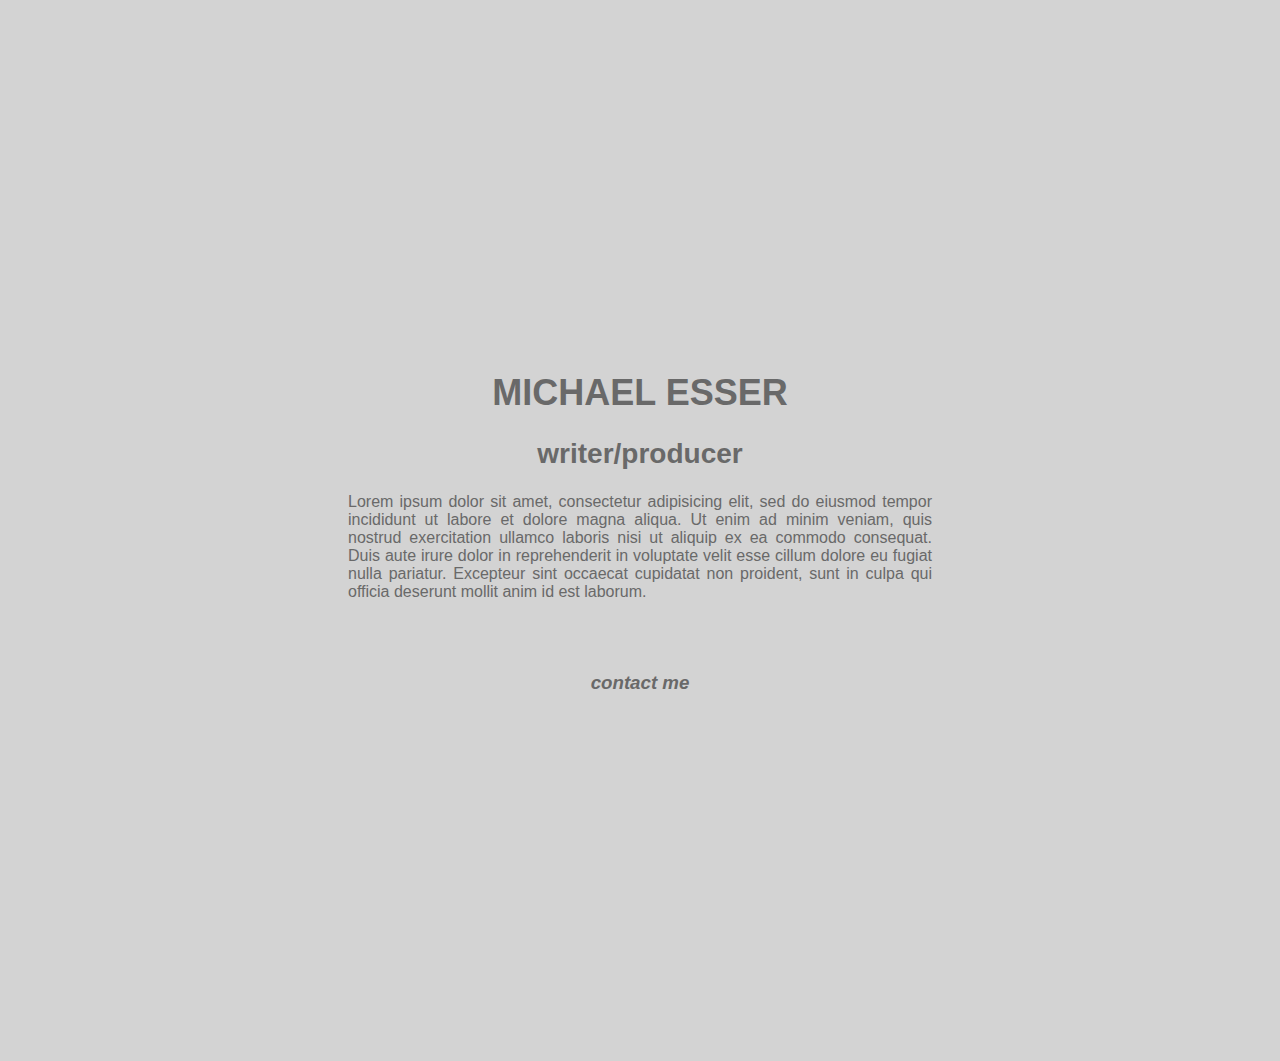
<file: unit_1a/index.html>
<!DOCTYPE html>
<html>
<head>
<title>Michael Esser, Writer/Producer</title>
<link rel="stylesheet" type="text/css" href="css/style.css">
</head>

<body>
	<h1>Michael Esser</h1>
	<h2>Writer/Producer</h2>
	<p>Lorem ipsum dolor sit amet, consectetur adipisicing elit, sed do eiusmod
	tempor incididunt ut labore et dolore magna aliqua. Ut enim ad minim veniam,
	quis nostrud exercitation ullamco laboris nisi ut aliquip ex ea commodo
	consequat. Duis aute irure dolor in reprehenderit in voluptate velit esse
	cillum dolore eu fugiat nulla pariatur. Excepteur sint occaecat cupidatat non
	proident, sunt in culpa qui officia deserunt mollit anim id est laborum.</p><br><br>
	<h3><a href="mailto=michael.esser@dramaworks.de">contact me</a></h3>
</body>

</html>
</file>
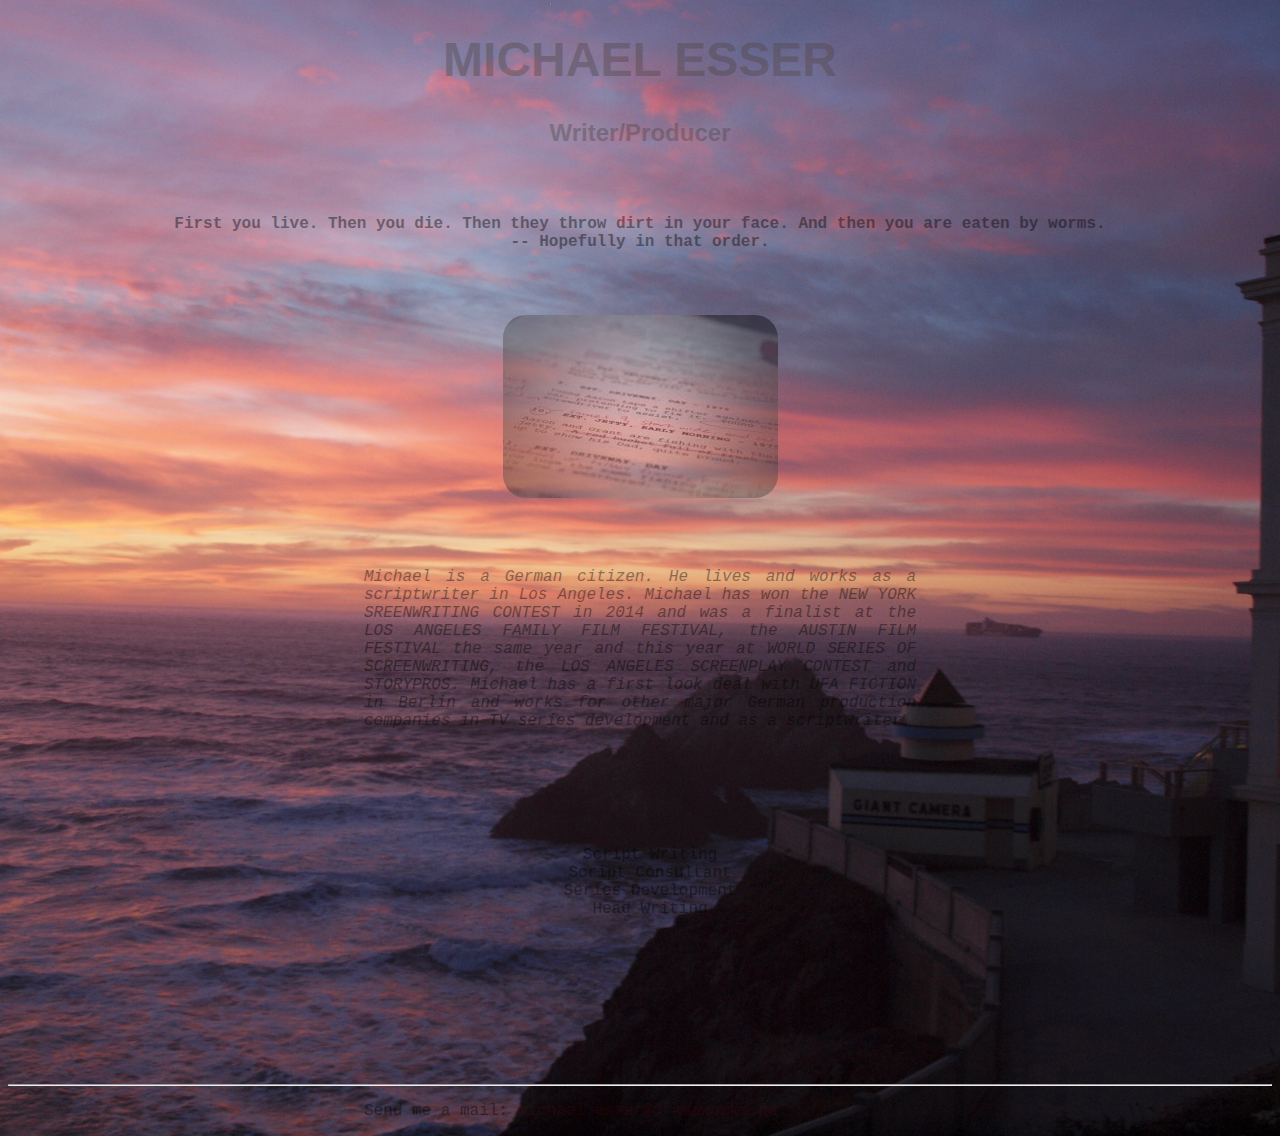
<file: unit_3/index.html>
<!DOCTYPE html>
<html>
<head>
	<title>Michael Esser</title>
	<link rel="stylesheet" type="text/css" href="css/style.css">
</head>
<body>
<h1>Michael Esser</h1>
<h2>Writer/Producer</h2>
<p id="slogan">First you live. Then you die. Then they throw dirt in your face. And then you are eaten by worms. <br>-- Hopefully in that order.</p>
<img src="css/images/script_2.jpg">
<p id="resume">Michael is a German citizen. He lives and works as a scriptwriter in Los Angeles. Michael has won the NEW YORK SREENWRITING CONTEST in 2014 and was a finalist at the LOS ANGELES FAMILY FILM FESTIVAL, the AUSTIN FILM FESTIVAL the same year and this year at WORLD SERIES OF SCREENWRITING, the LOS ANGELES SCREENPLAY CONTEST and STORYPROS. Michael has a first look deal with UFA FICTION in Berlin and works for other major German production companies in TV series development and as a scriptwriter.</p>
<ul>
	<li>Script Writing</li>
	<li>Script Consultant</li>
	<li>Series Development</li>
	<li>Head Writing</li>
</ul>
<hr>
<p id="address">Send me a mail: <a href="mailto:michael.esser@dramaworks.de">michael.esser@dramaworks.de</a></p>	

</body>
</html>
</file>
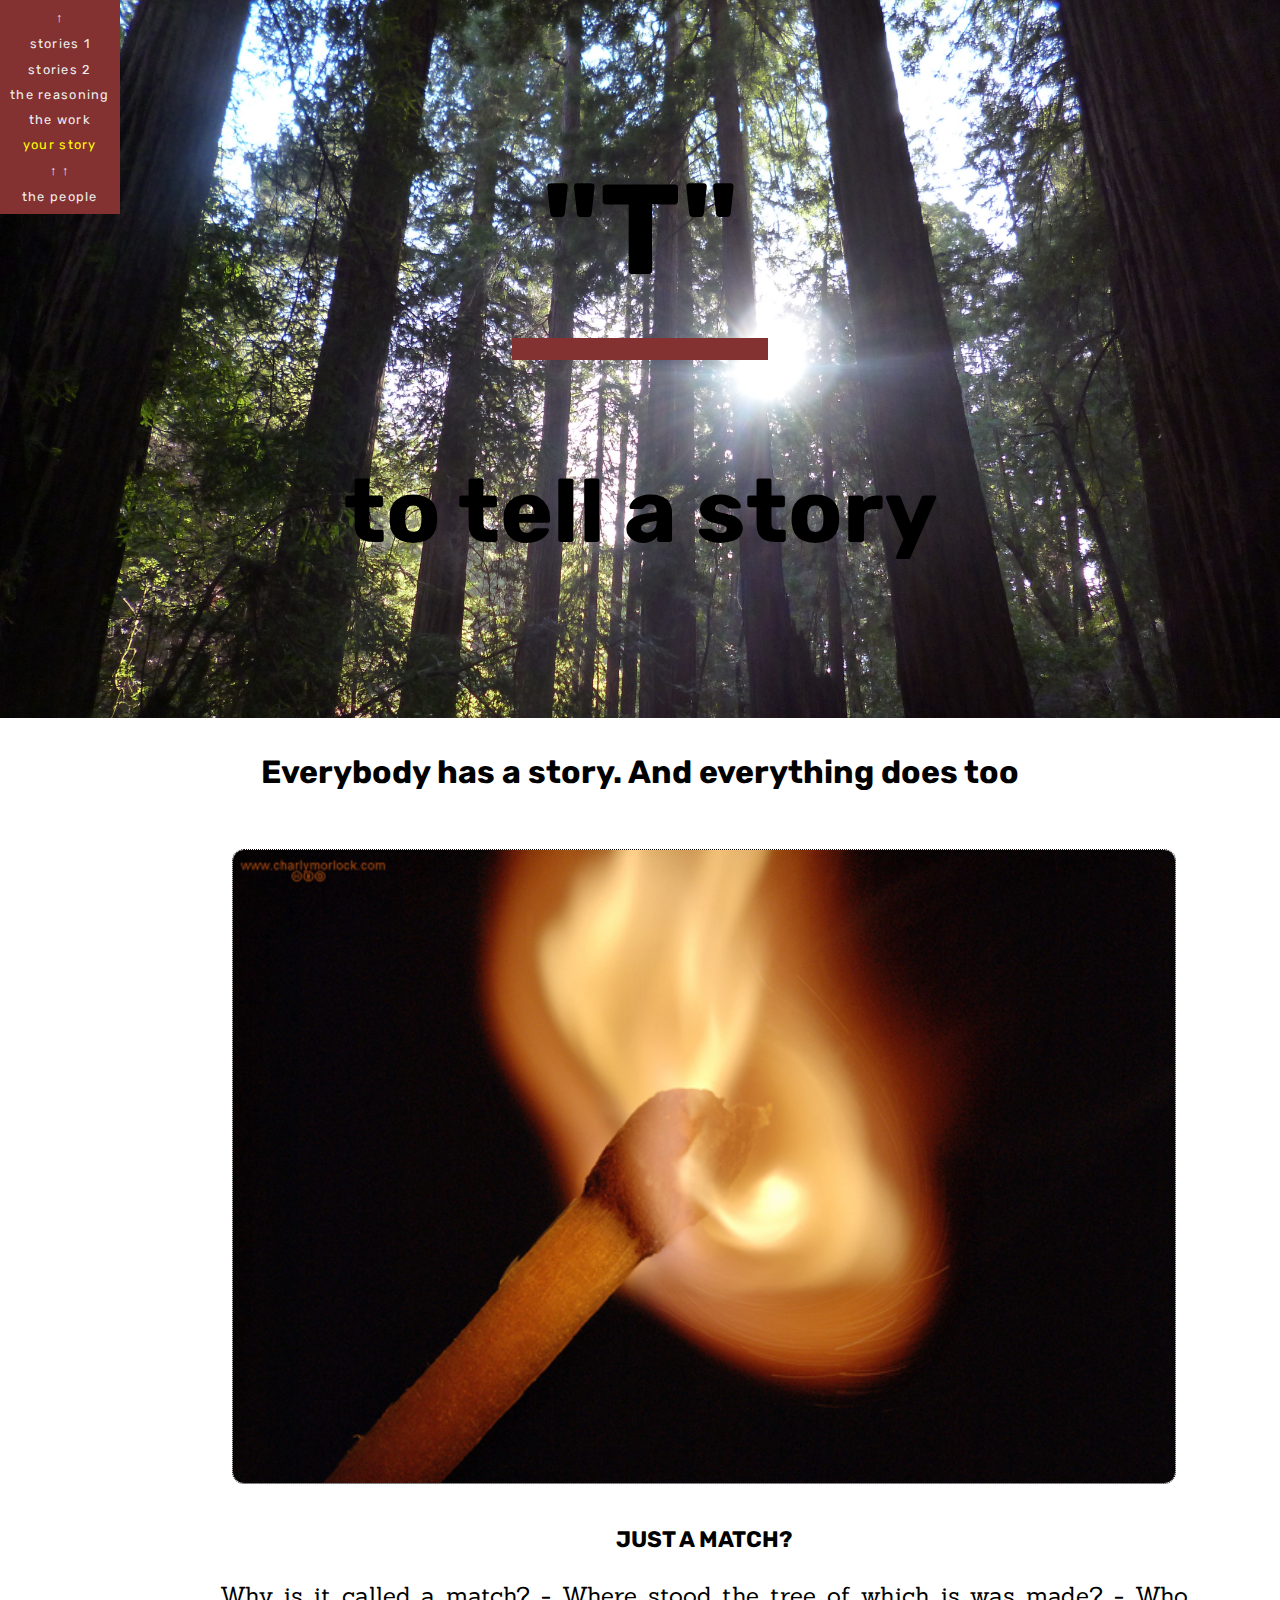
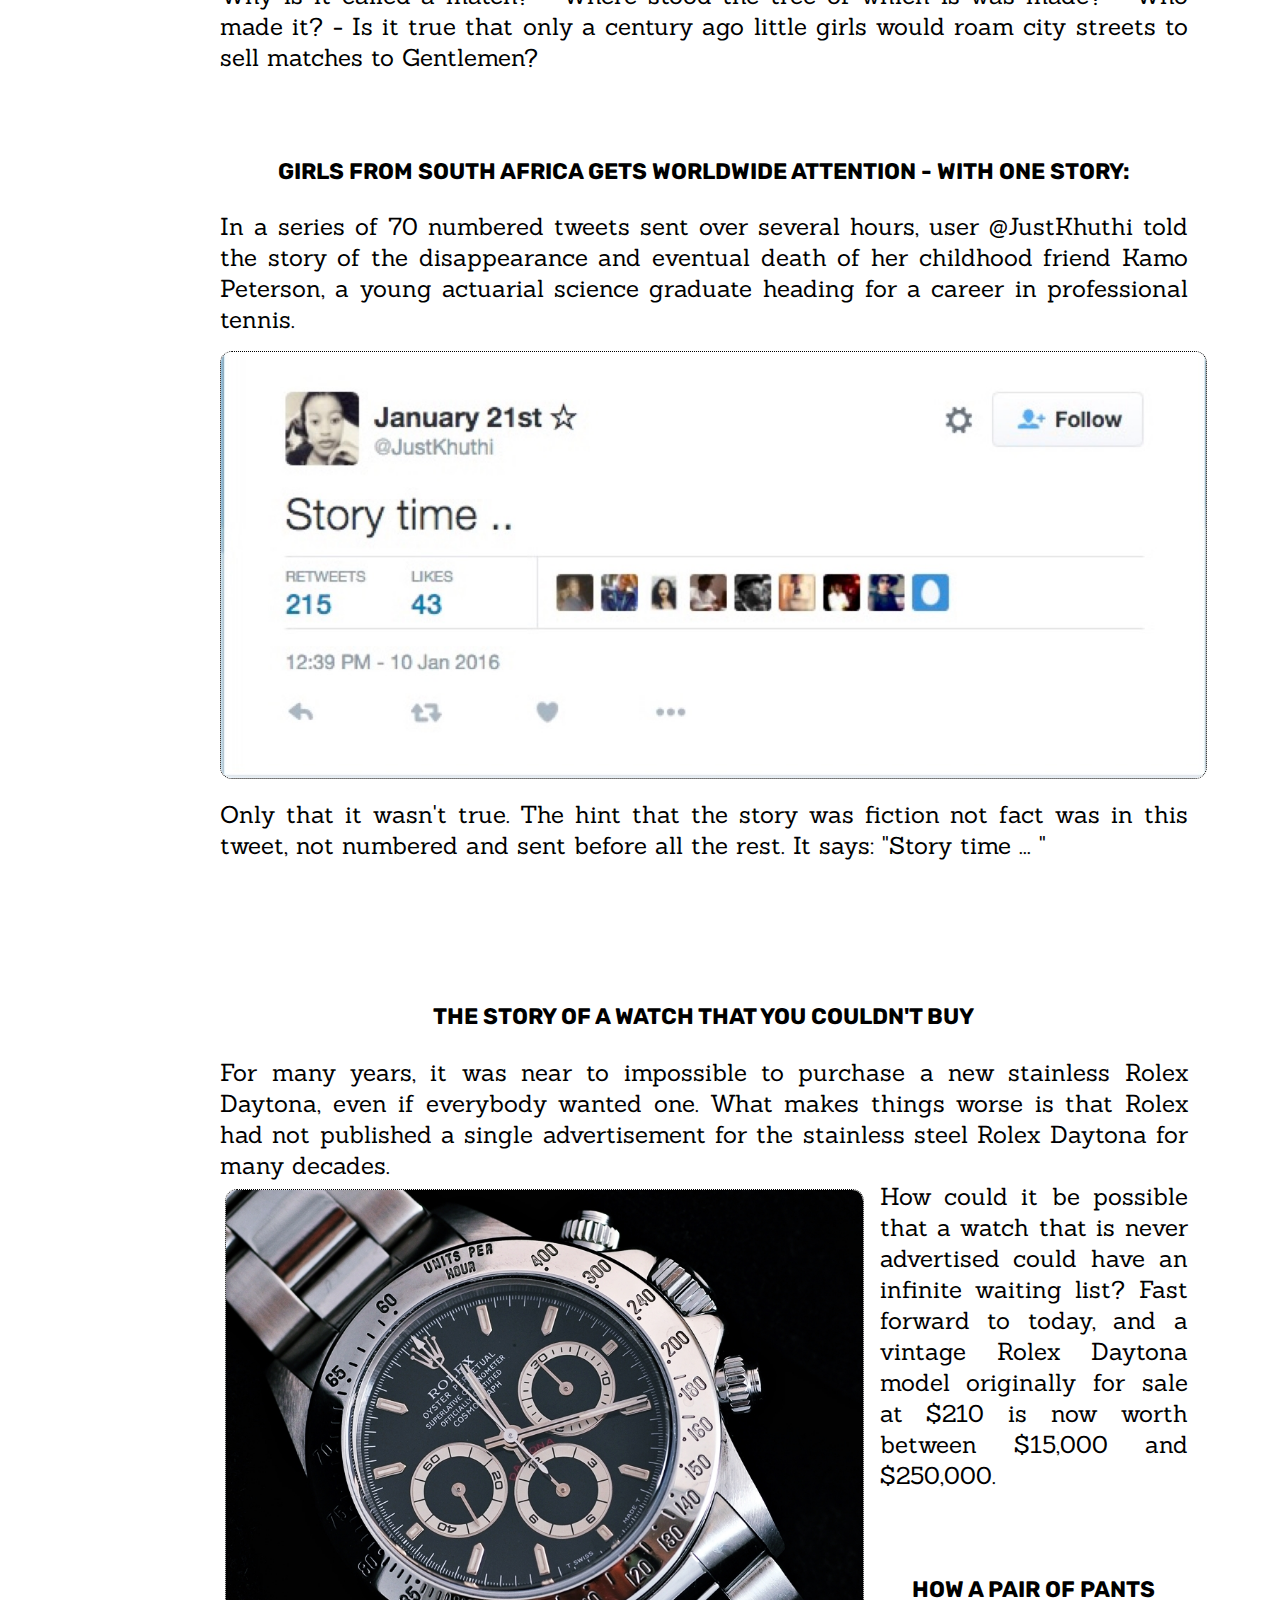
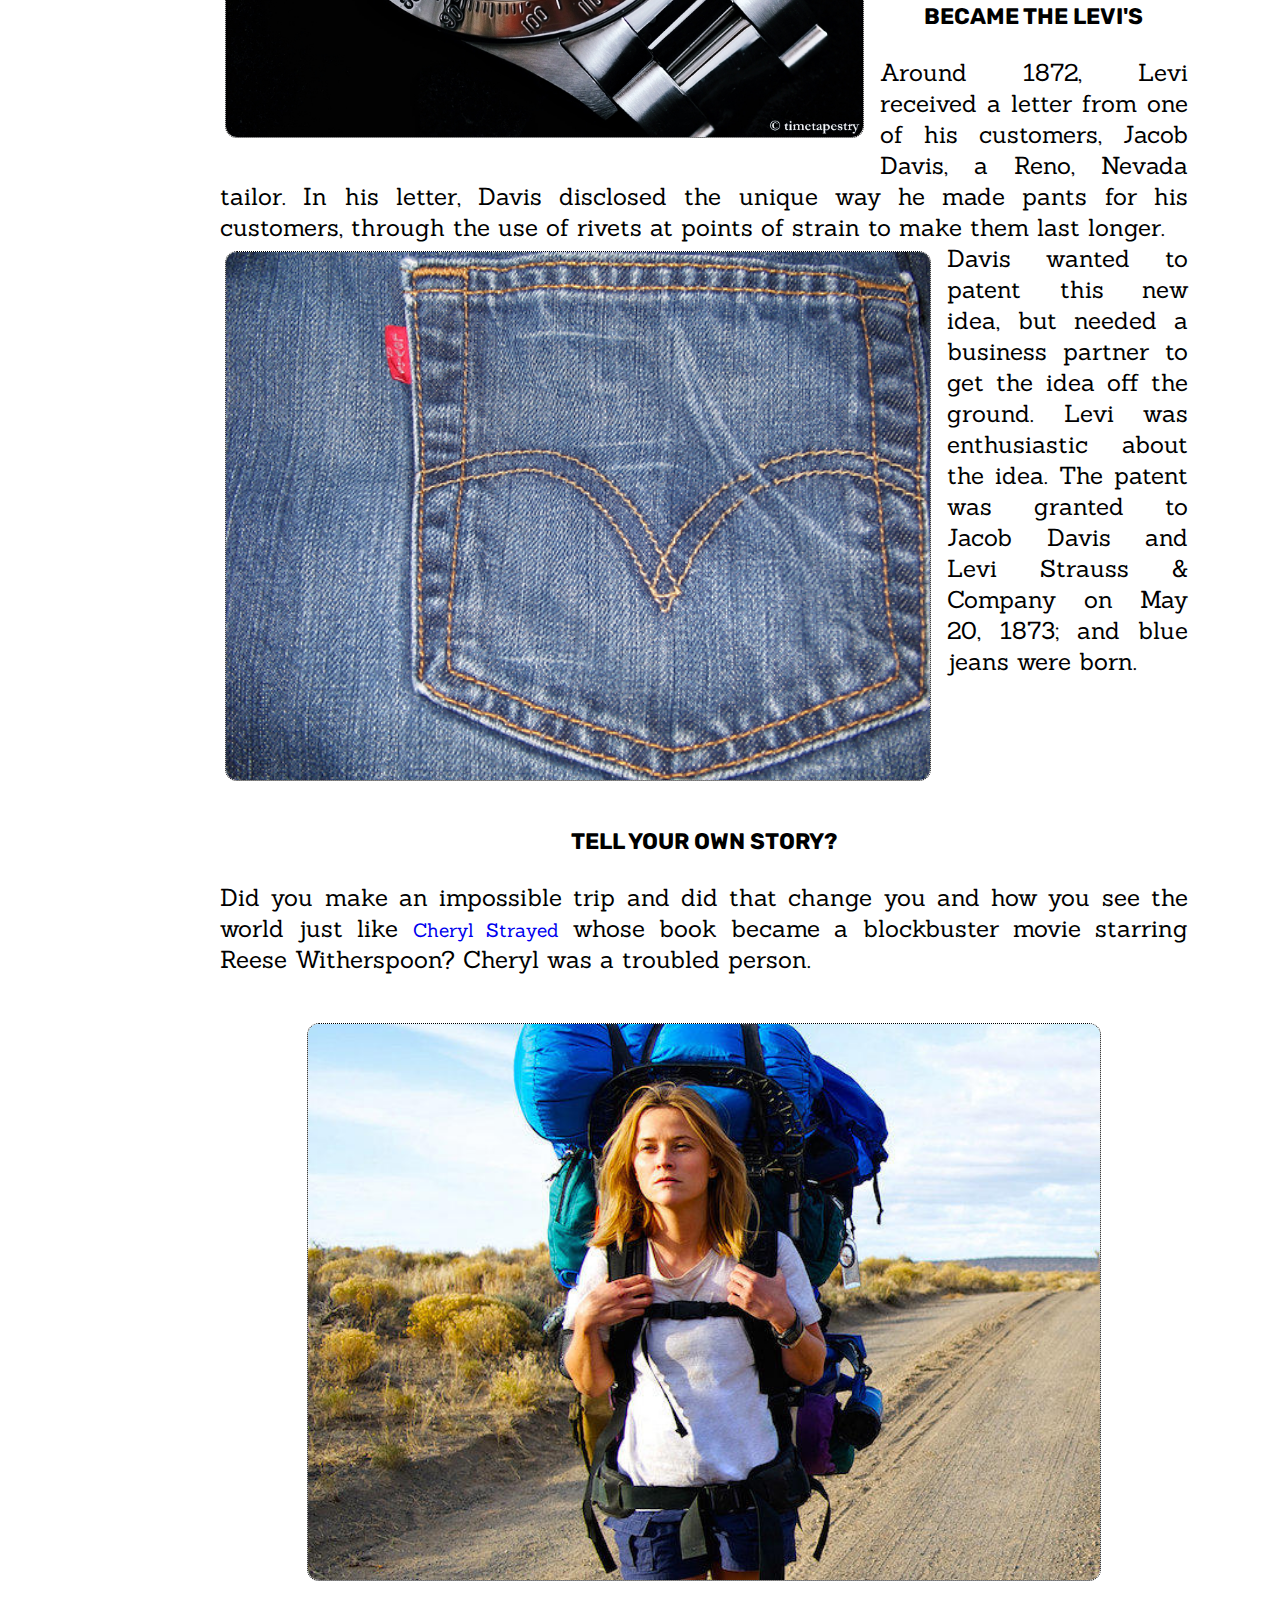
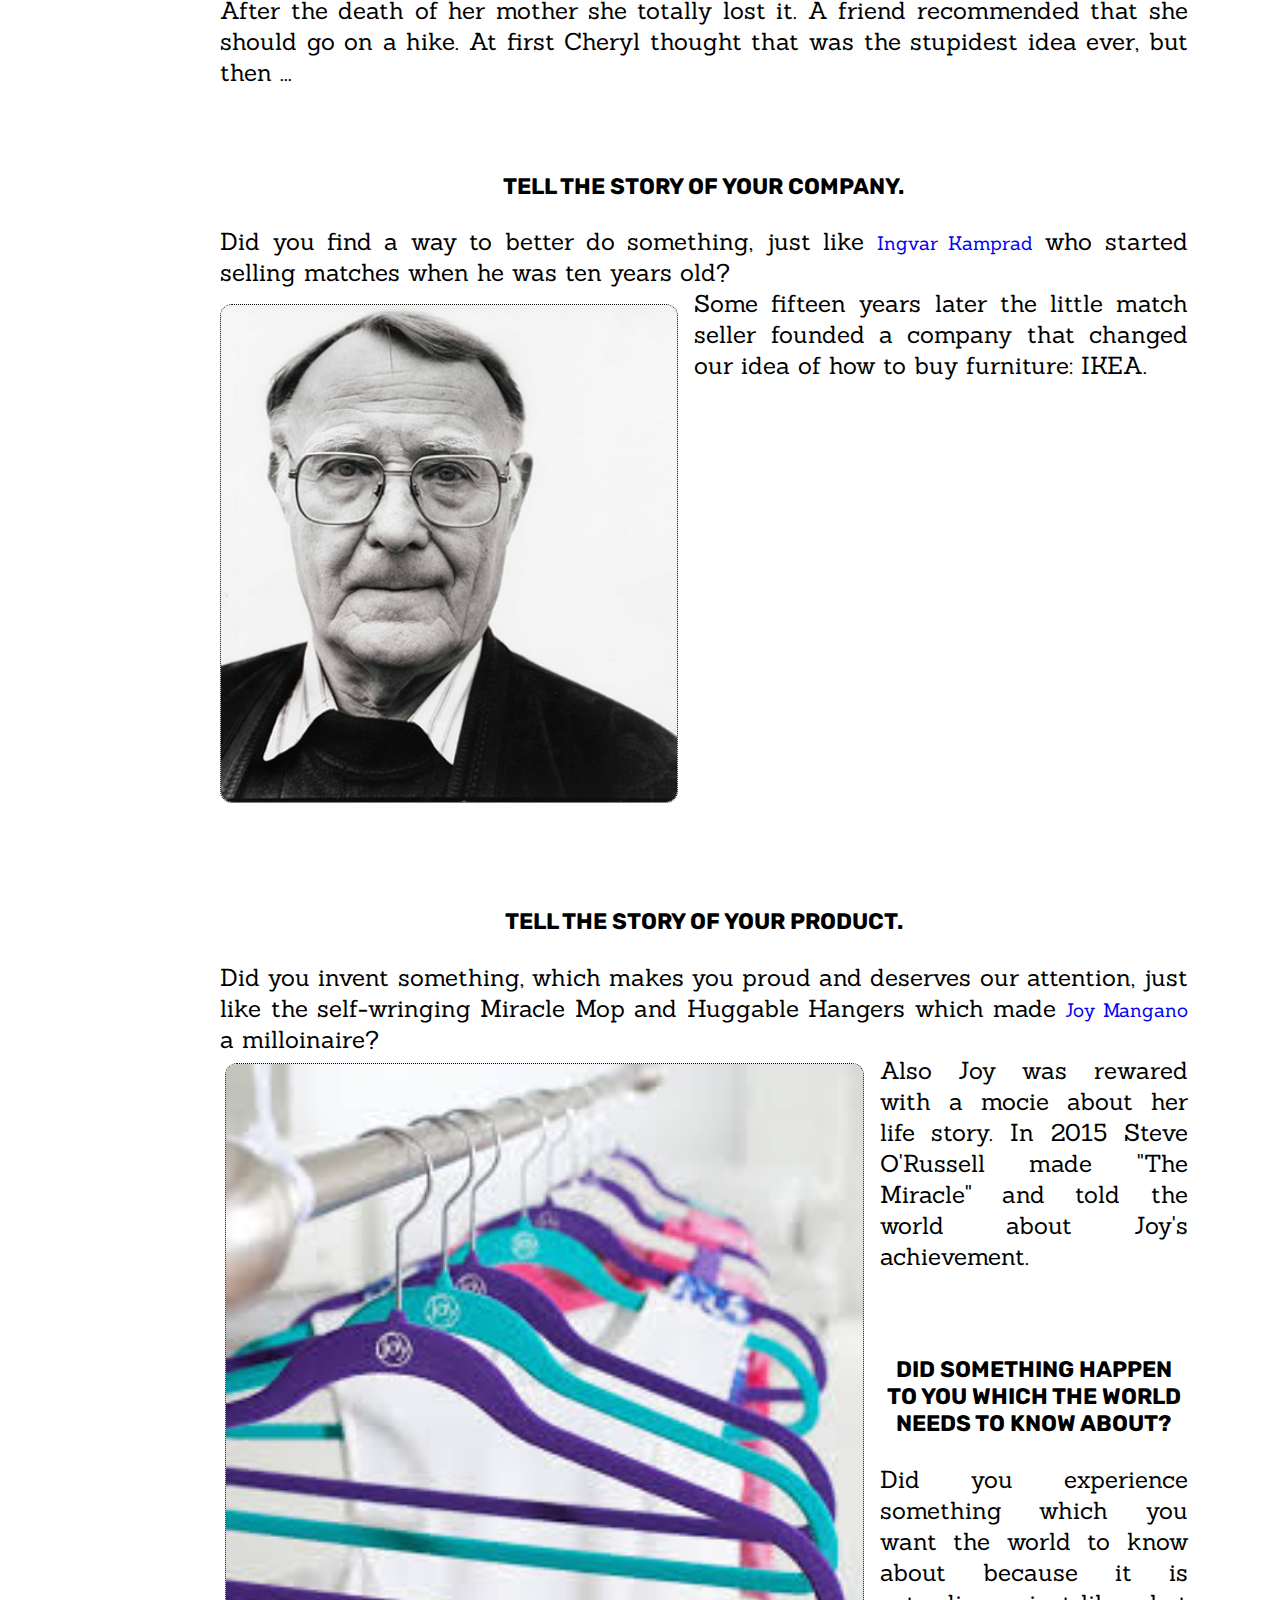
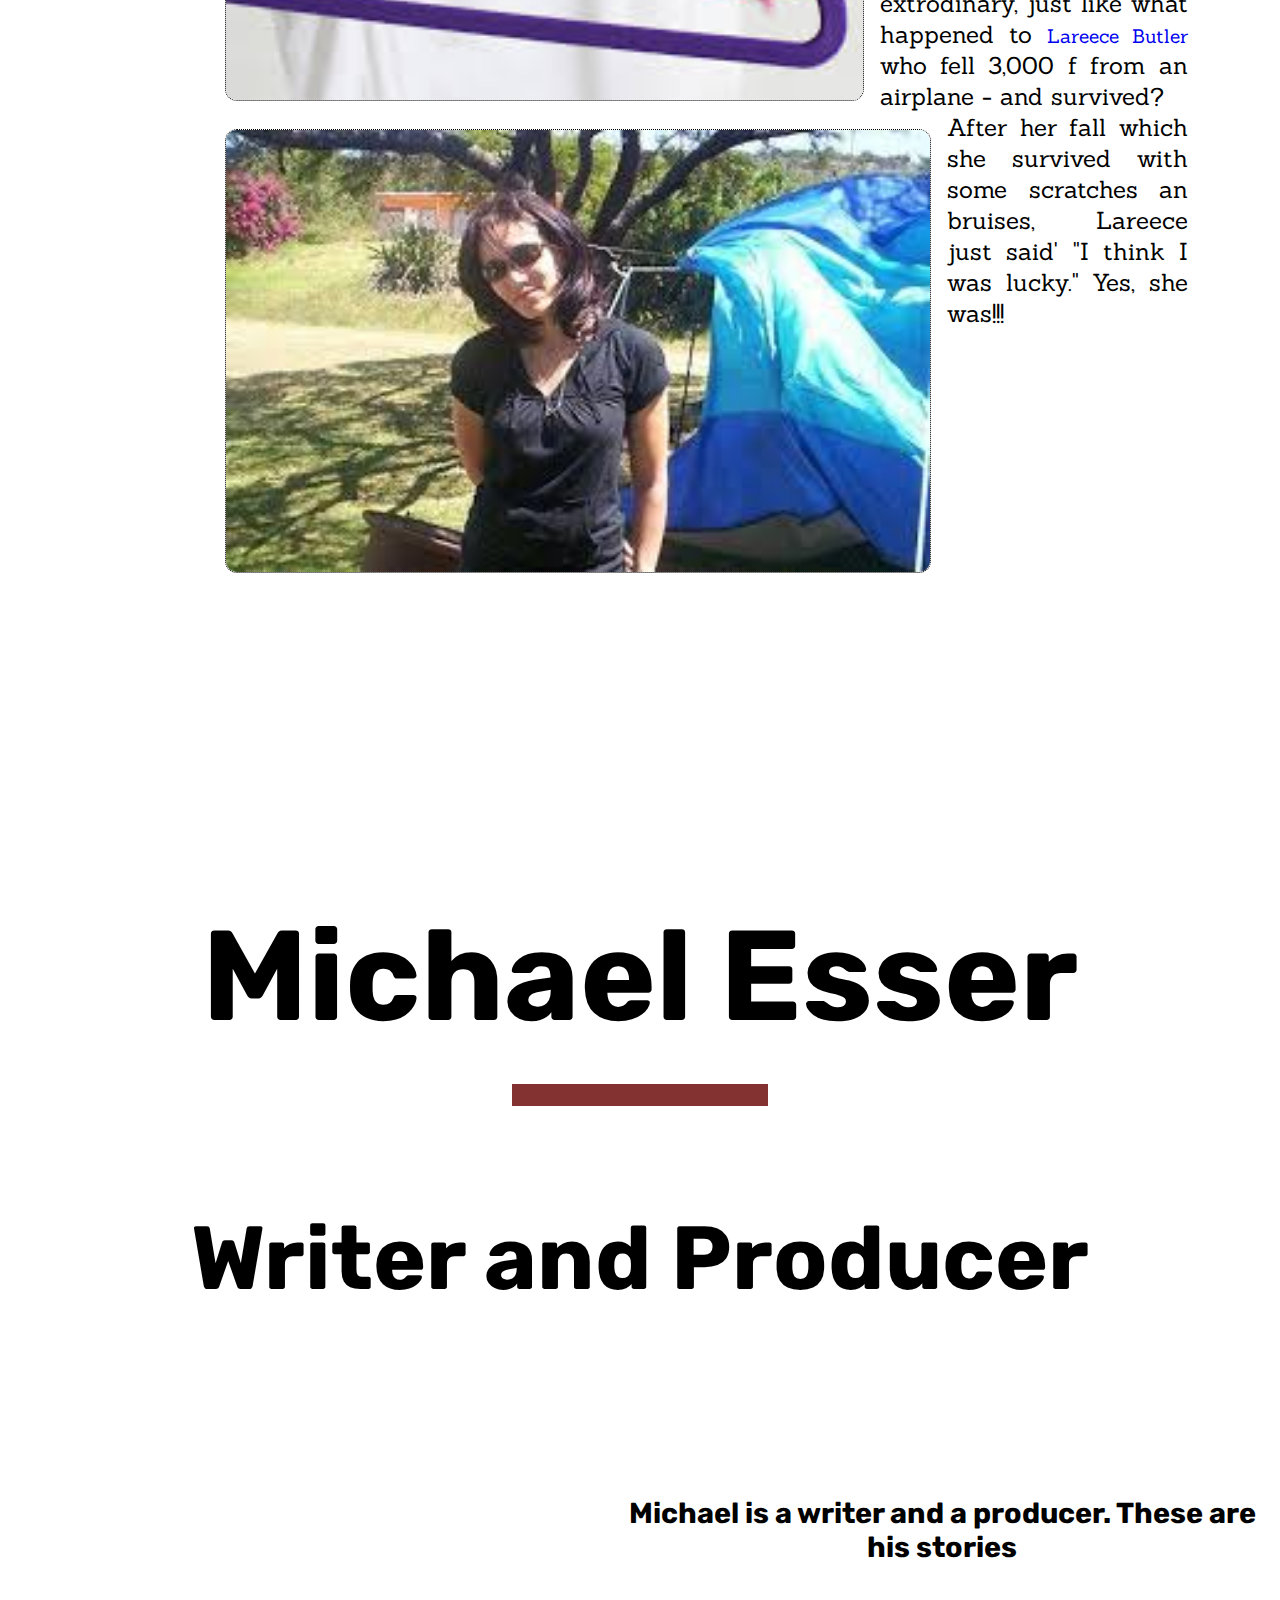
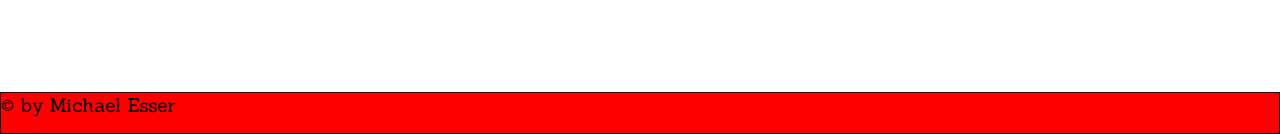
<file: Unit_7/index.html>
<!DOCTYPE html>
<html>
<meta name="viewport" content="width=device-width, initial-scale=1">

<head>
	<title>to tell a story</title>
	<link rel="stylesheet" type="text/css" href="css/style.css">
</head>

<body>

	<div id="lander">
		
		<header id="main-header">
			<h1>"T"</h1>
			<hr>
			<h2>to tell a story</h2>
		</header>
		
	</div>

<nav class="clearfix">
		<a href="#lander">&#8593;</a>
		<a href="#stories-one">stories 1</a>
		<a href="#stories-two">stories 2</a>
		<a href="#the-reasoning">the reasoning</a>
		<a href="#the-work">the work</a>
		<a href="#your-story">your story</a>
		<a href="#lander2">&#8593 &#8593;</a>
		<a href="#the-people">the people</a>
			
</nav>

<main>
		
<article id="stories-one" class="clearfix:after">
	<h2>Everybody has a story. And everything does too</h2>
	
	<section class="article-1">
		<div class="picture-1">
			<img src="pictures/MatchStrike.jpg">
		</div>		
		
		<div class="text-1">
		<h3>
		JUST A MATCH?	
		</h3>

		<p>
		Why is it called a match? - Where stood the tree of which is was made? - Who made it? - Is it true that only a century ago little girls would roam city streets to sell matches to Gentlemen?
		</p>
		</div>
	</section>

	<section class="article-2">
		
	<div class="text-2">
		<h3>
		Girls from South Africa gets worldwide attention - with one story:
		</h3>
		<p>
		In a series of 70 numbered tweets sent over several hours, user @JustKhuthi told the story of the disappearance and eventual death of her childhood friend Kamo Peterson, a young actuarial science graduate heading for a career in professional tennis. </p>
		<div class="picture-2">
			<img src="pictures/StoryTime.jpg">
		</div>
		<p>Only that it wasn't true.
		The hint that the story was fiction not fact was in this tweet, not numbered and sent before all the rest. It says: "Story time ... "
		</p>
	</div>
	</section>
</article>

<article id="stories-two" class="clearfix:after">
	<section class="article-3">
		<div class="text-3">
		<h3>
		The Story of a watch that you couldn't buy
		</h3>
		<p>
		For many years, it was near to impossible to purchase a new stainless Rolex Daytona, even if everybody wanted one. 
		What makes things worse is that Rolex had not published a single advertisement for the stainless steel Rolex Daytona for  many decades.</p> 
		<div class="picture-3">
		 	<img src="pictures/RolexDaytona.jpg">
		</div>
		<p>How could it be possible that a watch that is never advertised could have an infinite waiting list?
		Fast forward to today, and a vintage Rolex Daytona model originally for sale at $210 is now worth between $15,000 and $250,000. 
		</p>
		</div>	
		
	</section>
	
	<section class="article-4">
		<div class="text-4">
		<h3>
		How a pair of pants became The Levi's	
		</h3>
		<p>
		Around 1872, Levi received a letter from one of his customers, Jacob Davis, a Reno, Nevada tailor. In his letter, Davis disclosed the unique way he made pants for his customers, through the use of rivets at points of strain to make them last longer.</p> 
		<div class="picture-4">
			<img src="pictures/LevisJeans.jpg">
		</div>
		<p>Davis wanted to patent this new idea, but needed a business partner to get the idea off the ground. Levi was enthusiastic about the idea. The patent was granted to Jacob Davis and Levi Strauss & Company on May 20, 1873; and blue jeans were born.
		</p>
		</div>	
	</section>
</article>

<article id="your-story" class="clearfix:after">
	
	<section class="your-story-1 clearfix:after">
			
		<div class="text-5">
		<h3>
		Tell your own story?	
		</h3>

		<p>
		Did you make an impossible trip and did that change you and how you see the world just like <a href="http://www.cherylstrayed.com/wild_108676.htm">Cheryl Strayed</a> whose book became a blockbuster movie starring Reese Witherspoon? Cheryl was a troubled person. </p>
		<div class="picture-5">
			<img src="pictures/ReeseWitherspoon.jpg">
		</div>	
		<p>After the death of her mother she totally lost it. A friend recommended that she should go on a hike. At first Cheryl thought that was the stupidest idea ever, but then ...
		</p>
		</div>
	</section>

	<section class="your-story-2 clearfix">
		
		<div class="text-6">
		<h3>
		Tell the story of your company.
		</h3>
		<p>
		Did you find a way to better do something, just like <a href="http://www.businessinsider.com/how-ikea-founder-ingvar-kamprad-became-a-billionaire-2015-7">Ingvar Kamprad</a> who started selling matches when he was ten years old? </p>
		<div class="picture-6">
			<img src="pictures/IngvarKamprad.jpg">
		</div>
		<p>Some fifteen years later the little match seller founded a company that changed our idea of how to buy furniture: IKEA.
		</p>
		</div>
	</section>

	<section class="your-story-3 clearfix:after">
		<div class="text-7">
		<h3>
		Tell the story of your product.
		</h3>
		<p>
		Did you invent something, which makes you proud and deserves our attention, just like the self-wringing Miracle Mop and Huggable Hangers which made <a href="http://www.vanityfair.com/hollywood/2015/12/joy-mangano-true-story">Joy Mangano</a> a milloinaire?</p> 
		<div class="picture-7">
		 	<img src="pictures/Hangers.jpg">
		</div>
		<p>Also Joy was rewared with a mocie about her life story. In 2015 Steve O'Russell made "The Miracle" and told the world about Joy's achievement. 
		</p>
		</div>	
		
	</section>
	
	<section class="your-story-4 clearfix">
		<div class="text-8">
		<h3>
		Did something happen to you which the world needs to know about?	
		</h3>
		<p>
		Did you experience something which you want the world to know about because it is extrodinary, just like what happened to <a href="http://www.telegraph.co.uk/news/worldnews/africaandindianocean/southafrica/7404061/Divine-intervention-as-woman-survives-3000ft-skydive-fall.html">Lareece Butler</a> who fell 3,000 f from an airplane - and survived?</p> 
		<div class="picture-8">
			<img src="pictures/Lareece.jpg">
		</div>
		<p>After her fall which she survived with some scratches an bruises, Lareece just said' "I think I was lucky." Yes, she was!!!
		</p>
		</div>	
	</section>
</article>

<div id="lander2">
		
		<header id="main-header2">
			<h1>Michael Esser</h1>
			<hr>
			<h2>Writer and Producer</h2>
		</header>
		
	</div>

<article id="own-stories-one" class="clearfix">
	<h4>Michael is a writer and a producer. These are his stories</h4>
</article>	

</main>

</body>

<footer id="bottom">
<p1>&copy by Michael Esser</p1>
</footer>

</html>
</file>
<file: unit_1a/css/style.css>
body {
	background-color: #D3D3D3;
	text-align: center;
	font-family: Helvetica;
	padding: 340px;
}

h1, p, h2 {
	color: #696969;
}
h1 {

	font-size: 36px;
	text-transform: uppercase;
	
}
h2 {
	font-size: 28px;
	text-transform: lowercase;
	text-indent: block;
	padding: 0px;
}
p {
	text-align: justify;
	
}
a {

	text-decoration: none;
	text-align: center;
	color: #696969;
	font-weight: bold;
	font-style: italic;
}
</file>
<file: unit_3/css/style.css>
body {
	background-color: rgba(150,150,150,0.8);
	background-image: url("images/sunet_san_francisco.jpg");
	background-size: cover;
	
}
img {
	border-radius: 23px;
    display: block;
    margin-left: auto;
	margin-right: auto;
	margin-bottom: 70px;
	opacity: 0.4;
     
}

img:hover {

    opacity: 1.0;
    
}
h1 {
	text-align: center;
	text-transform: uppercase;
	color: #514647;
	font-family: Helvetica;
	font-size: 48px;
	opacity: 0.4
}
h1:hover {
	opacity: 1.0
}
h2	{
	text-align: center;
	font-family: Helvetica;
	color: #514647;
	opacity: 0.4
}
h2:hover {
	opacity: 1.0
}

p {
	text-align: justify;
	padding-right: 356px;
	padding-left: 356px;
	font-family: Courier; 
	opacity: 0.4
}
p:hover {
	opacity: 1.0;
}
ul {

    list-style-type: none;
	font-family: Courier;
	padding-top: 100px;
	padding-left: 20px;
	padding-bottom: 150px;
	opacity: 0.4

}
ul:hover {
	opacity: 1.0;
}
li {
	text-align: center;

}
a {
	text-decoration: none;
	color: rgba(173,0,0,0.3);
}
a:hover {
	color: rgb(255,0,0);
}
#slogan {
	text-align: center;
	font-weight: bold;
	padding: 48px;
	
}
#resume {
	font-style: italic;
	
}
</file>
<file: Unit_7/css/style.css>
@import url(https://fonts.googleapis.com/css?family=Rubik:400,700);
@import url(https://fonts.googleapis.com/css?family=Sanchez:400,400italic);

*{
    margin:0;
    padding:0;
    box-sizing:border-box;
}
body {
    font-size: 16px;
}
nav{
    position: fixed;
    top:0;
    left:0;
    padding:0 10px;
    background-color: #843131;
}

nav a{
    font-family: "Rubik";
    color:#eee;
    margin:.8em 0;
    letter-spacing: .1em;
    display: block;
    text-align: center;
}

a{
    text-decoration: none;
    font-size: .8em;
}
nav a:nth-of-type(6) {
    color: yellow;
}

header{
    font-size: 4em;
    margin:auto;
    display: inline;
}
hr{
    margin-right: auto;
    margin-left: auto;
    margin-top: .5em;
    width: 4em;
    padding: .08em;
    border-style: solid;
    border-width: 0.1em;
    background-color:#843131;
    color:#843131;
   
}
h1 {
    font-family: "Rubik";
    font-size: 2em;
    font-weight: bolder;
    color: black;
    text-align: center;
   
}
h2 {
    font-family: "Rubik";
    font-size: 1.4em;
    font-weight: bolder;
    color: black;
    padding-top: 1.1em;
    text-align: center;
    
}
h3 {
    font-family: "Rubik";
    font-size: 1.4em;
    font-weight: bolder;
    color: black;
    text-align: center;
    text-transform: uppercase;
    padding-top: 1.2em;
    padding-bottom: 1.2em;
}
h4 {
    font-family: "Rubik";
    font-size: 1.8em;
    font-weight: bolder;
    color: black;
    padding-top: 1.1em;
    margin-left: 21em;
    text-align: center;
}
article h2{
    font-size: 2em;
    text-align: center;
}   

article {
    display: inline-block;
}
p {
	font-family: "Sanchez";
	font-size: 1.5em;
    text-align: justify;
    padding: auto;
}

p1 {
    font-family: "Sanchez";
    font-size: 1.2em;
    margin-top: .1em

}
img {
	border-color: black;
	border-style: dotted;
	border-width: .1em;
	width: 100%;
    /*float: left;*/
    margin: auto;
    border-radius: 12px;
}
#lander{
    background: url("../pictures/wood.jpg") no-repeat center center fixed;
    background-size: cover;
    padding:12% 0 12%;
}  
#lander2{
    background: url("../pictures/sunset.jpg") no-repeat center center fixed;
    background-size: cover;
    padding:12% 0 12%;
    margin-top: 12%;
}  
#main-header {
    margin-top: 0;
}

#main-header2 {
    margin-top: 3em;
}
.column-1 {
    float: left;
    width: 17%;
    padding: auto;
    margin-top: 10%;
    margin-left: 4%;
    margin-right: 1%;
    
}
.picture-1 {
    float: left;
    width: 35%;
    padding: auto;
    margin-top: 10%;
    margin-left: 4%;
    margin-right: 1%;
    
}
.text-1 {
    float: left;
    width: 12%;
    padding: auto;
    margin-top: 9%;
    margin-left: 1%;
    margin-right: 1%
}
.picture-2 {
    float: both;
    width: 102%;
    padding: auto;
    padding-top: 1em;
    padding-bottom: 1em;
    
}
.text-2 {
    float: left;
    clear: right;
    width: 27%;
    padding: auto;
    margin-top: 9%;
    margin-left: 7%;
    margin-right: 1%
}
.text-3 {
    float: left;
    width: 27%;
    padding: auto;
    margin-top: 5%;
    margin-left: 7%;
    margin-right: 1%
}
.picture-3 {
    float: left;
    width: 66%;
    margin: .5em 1em 1em .3em;
    
}
.text-4 {
    float: left;
    width: 27%;
    padding: auto;
    margin-top: 5%;
    margin-left: 27%;
    margin-right: 1%
}
.picture-4 {
    float: left;
    width: 73%;
    margin: .5em 1em 1em .3em;
    
}
.picture-5 {
    float: left;
    width: 35%;
    padding: auto;
    margin-top: 1%;
    margin-left: 0%;
    margin-right: 1%;
    
}
.text-5 {
    float: left;
    width: 44%;
    padding: auto;
    margin-top: 9%;
    margin-left: 1%;
    margin-right: 1%
}
.picture-6 {
    float: left;
    width: 49%;
    padding-right: 1em;
    padding-top: 1em;
    padding-bottom: 1em;
    
}
.text-6 {
    float: left;
    clear: right;
    width: 27%;
    padding: auto;
    margin-top: 9%;
    margin-left: 7%;
    margin-right: 1%
}
.text-7 {
    float: left;
    width: 27%;
    padding: auto;
    margin-top: 5%;
    /*margin-left: 7%;*/
    margin-right: 1%
}
.picture-7 {
    float: left;
    width: 66%;
    margin: .5em 1em 1em .3em;
    
}
.text-8 {
    float: left;
    width: 43%;
    padding: auto;
    margin-top: 5%;
    margin-left: 10%;
    margin-right: 1%
}
.picture-8 {
    float: left;
    width: 73%;
    margin: .5em 1em 1em .3em;
    
}
.column-2 {
    float: left;
    width: 17%;
    padding: auto;
    margin-top: 10%;
    margin-left: 4%;
    margin-right: 1%;
      
}
.article-1 {
    padding-left: 8em;
}
.article-2 {
    margin-left: 8em;
}
.article-3 {
    padding-left: 8em;
}
.article-4 {
    margin-left: 8em;
}
.your-story-1 {
    padding-left: 8em;
}
.your-story-2 {
    margin-left: 8em;
}
.your-story-3 {
    padding-left: 8em;
}
.your-story-4 {
    margin-left: 8em;
}
#bottom {
	background-color: red;
    border: 1px black solid;
    padding-bottom: 2.5em;
    display: inline-block;
    width: 100%;
    height: 2em;
    margin-top: 8em;	
}

.clearfix:after {
    visibility: hidden;
    display: block;
    font-size: 0;
    content: " ";
    clear: both;
    height: 0;
}
@media only screen and (max-width: 1382px) {

.text-1, .text-5 {
    float: none;
    width: 84%;
    padding: auto;
    margin: auto;

}
.picture-1, .picture-5 {
    float: none;
    width: 82%;
    padding: auto;
    margin: 5% auto 1%;

}
.text-2, .text-6 {
    float: none;
    width: 84%;
    padding: auto;
    margin: 5% auto;
}
.text-3, .text-7 {
    float: none;
    width: 84%;
    padding: auto;
    margin: 5% auto;
}
.text-4, .text-8 {
    float: none;
    width: 84%;
    padding: auto;
    margin:  auto;
} 
}

@media only screen and (max-width: 600px) {

nav a {
    position: relative;
    display: block;
    width: 100%;
}
}
@media only screen and (max-width: 500px) {
    body {
        font-size: 10px;
    }
</file>
